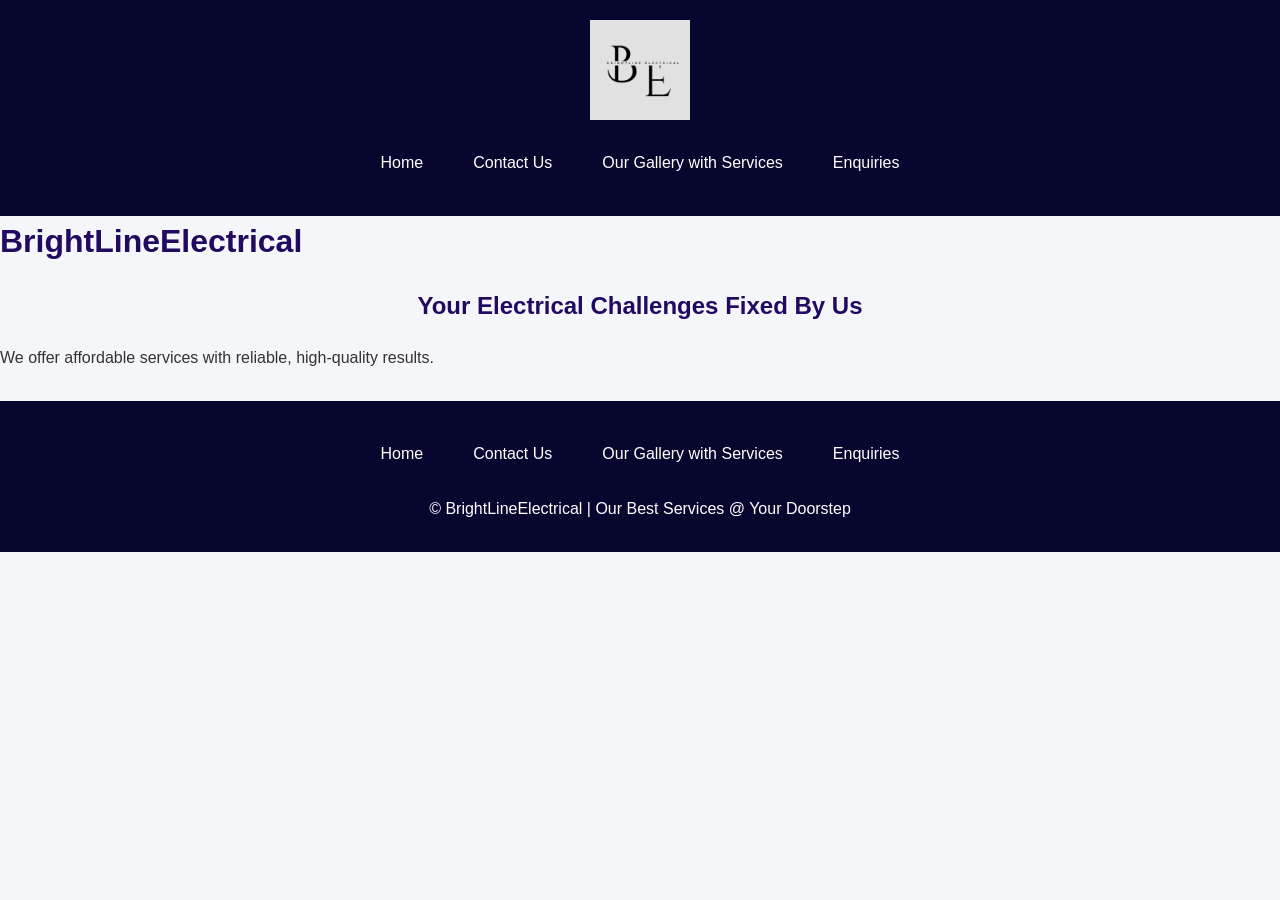
<file: index.html>
<!DOCTYPE html>
<html lang="en">
<head>
    <meta charset="UTF-8">
    <meta name="viewport" content="width=device-width, initial-scale=1.0">

    <link rel="stylesheet" href="css_assets/myfirststyle.css">

    <title>BrightLineElectrical</title>
</head>

<body>
    <div id="wrapper">

        <header>
            <img class="gallery-logo" src="images/logo.jpg.png"
                        alt="BrightLineElectrical Logo">
            <nav id="topLinks">
                <ul>
                    <li><a href="index.html">Home</a></li>
                    <li><a href="contact.html">Contact Us</a></li>
                    <li><a href="gallery.html">Our Gallery with Services</a></li>
                    <li><a href="enquiries.html">Enquiries</a></li>
                </ul>
            </nav>
        </header>

        <main>
            <div id="homeInfo">
                <h1>BrightLineElectrical</h1>
                <h2>Your Electrical Challenges Fixed By Us</h2>

                <p>
                    We offer affordable services with reliable,
                    high-quality results.
                </p>
            </div>
        </main>

        <footer>
            <nav id="bottomLinks">
                <ul>
                    <li><a href="index.html">Home</a></li>
                    <li><a href="contact.html">Contact Us</a></li>
                    <li><a href="gallery.html">Our Gallery with Services</a></li>
                    <li><a href="enquiries.html">Enquiries</a></li>
                </ul>
            </nav>

            <p>
                &copy; BrightLineElectrical | Our Best Services @ Your Doorstep
            </p>
        </footer>

    </div>
</body>
</html>
</file>
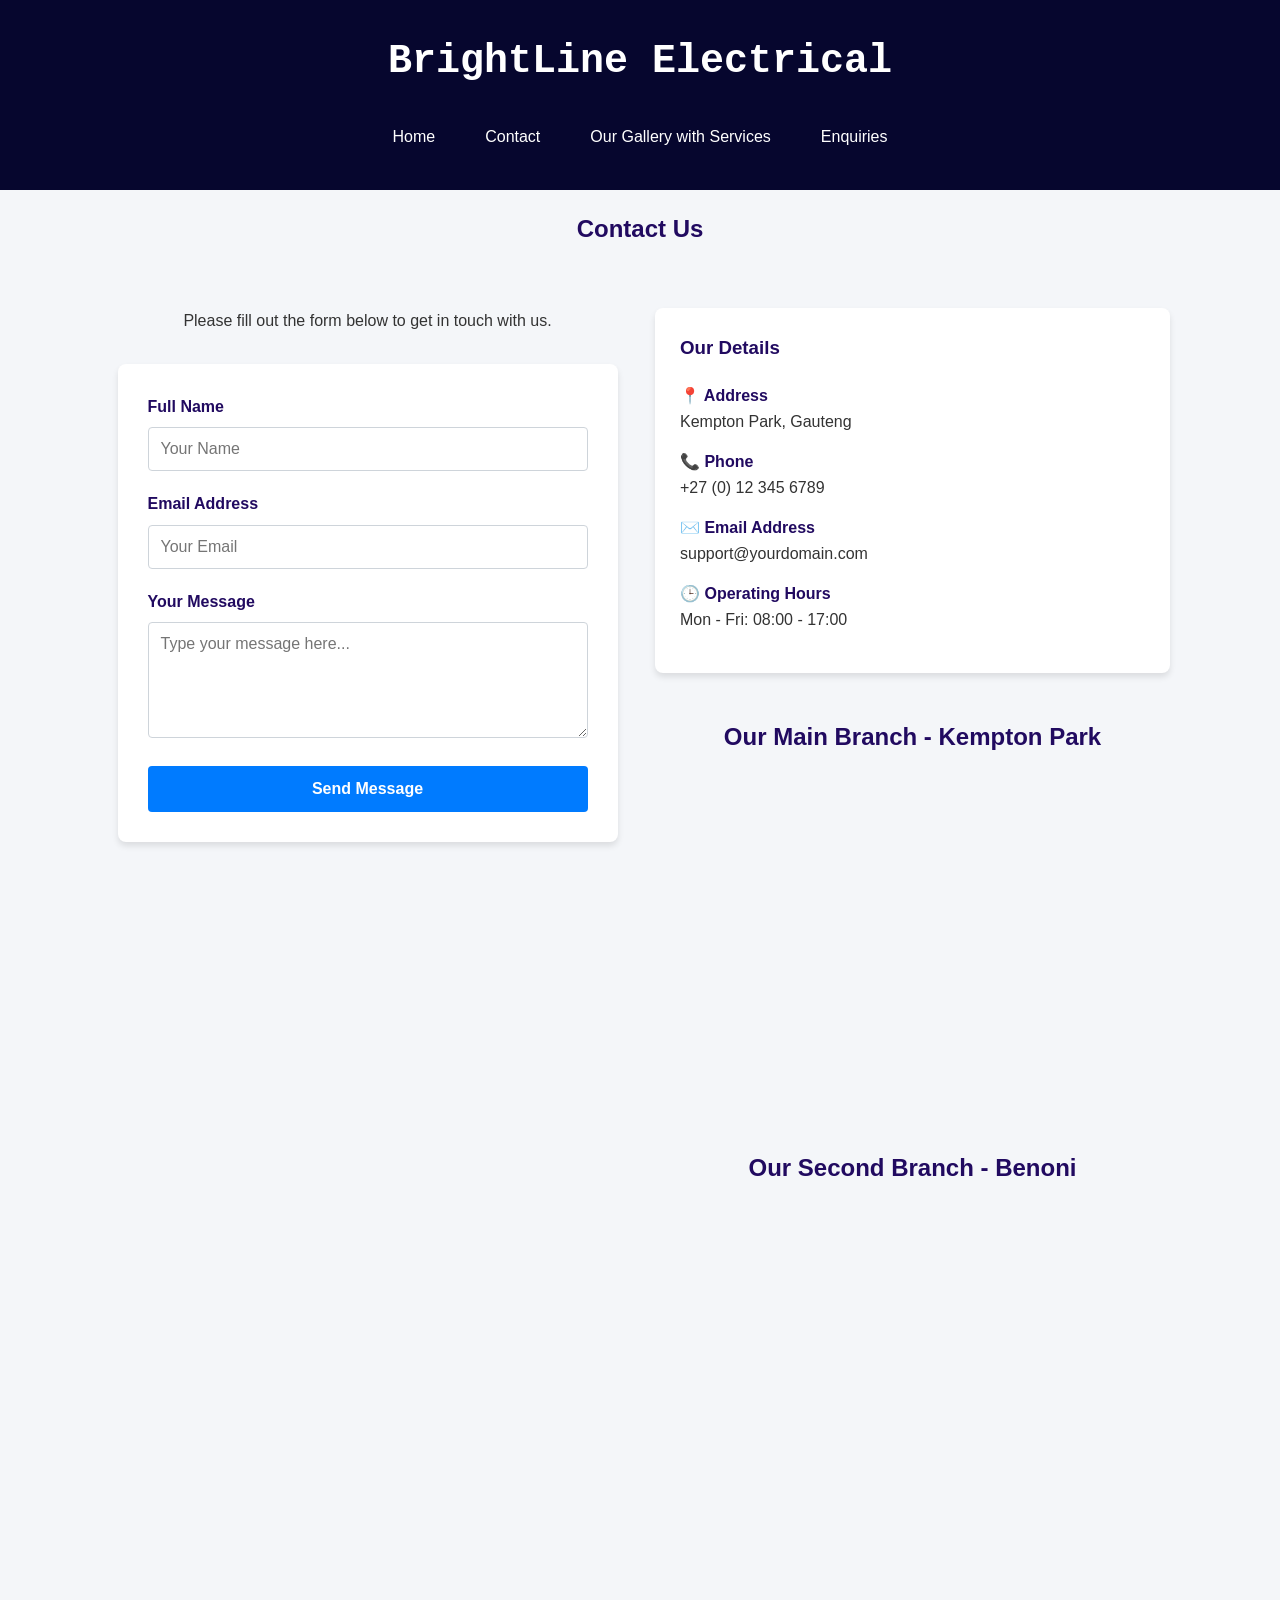
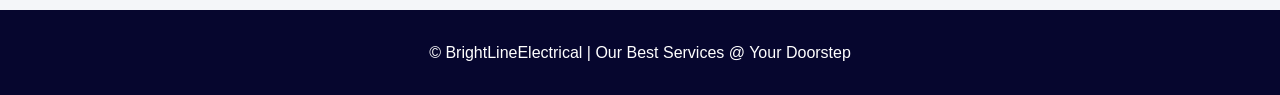
<file: contact.html>
<!DOCTYPE html>
<html lang="en">
<head>
    <meta charset="UTF-8">
    <meta name="viewport" content="width=device-width, initial-scale=1.0">

    <meta name="description" content="Contact BrightLineElectrical for reliable electrical services.">
    <meta name="keywords" content="BrightLineElectrical, Contact, Electrical Services">

    <link rel="stylesheet" href="css_assets/myfirststyle.css">

    <title>BrightLineElectrical | Contact Us</title>
</head>

<body>

    <div id="wrapper">

        <header style="background-color: rgb(6, 6, 46);">
            <h1>BrightLine Electrical</h1>

            <nav>
                <ul>
                    <li><a href="index.html">Home</a></li>
                    <li><a href="contact.html">Contact</a></li>
                    <li><a href="gallery.html">Our Gallery with Services</a></li>
                    <li><a href="enquiries.html">Enquiries</a></li>
                </ul>
            </nav>
        </header>

        <main>

            <h2>Contact Us</h2>

            <div class="contact-page-layout">

                <!-- Contact Form -->
                <div class="contact-form-section">

                    <p class="subtitle">
                        Please fill out the form below to get in touch with us.
                    </p>

                    <form action="#" method="POST" class="contact-form">

                        <div class="form-group">
                            <label for="name">Full Name</label>
                            <input type="text" id="name" name="name"
                                   required placeholder="Your Name">
                        </div>

                        <div class="form-group">
                            <label for="email">Email Address</label>
                            <input type="email" id="email" name="email"
                                   required placeholder="Your Email">
                        </div>

                        <div class="form-group">
                            <label for="message">Your Message</label>
                            <textarea id="message" name="message"
                                      rows="5" required
                                      placeholder="Type your message here..."></textarea>
                        </div>

                        <button type="submit" class="submit-btn">
                            Send Message
                        </button>

                    </form>
                </div>

                <!-- Contact Information -->
                <div class="contact-info-section">

                    <div class="info-details-box">

                        <h3>Our Details</h3>

                        <div class="detail-field">
                            <span class="detail-label">📍 Address</span>
                            <div class="detail-value">
                                Kempton Park, Gauteng
                            </div>
                        </div>

                        <div class="detail-field">
                            <span class="detail-label">📞 Phone</span>
                            <div class="detail-value">
                                +27 (0) 12 345 6789
                            </div>
                        </div>

                        <div class="detail-field">
                            <span class="detail-label">✉️ Email Address</span>
                            <div class="detail-value">
                                support@yourdomain.com
                            </div>
                        </div>

                        <div class="detail-field">
                            <span class="detail-label">🕒 Operating Hours</span>
                            <div class="detail-value">
                                Mon - Fri: 08:00 - 17:00
                            </div>
                        </div>

                    </div>

                    <!-- First Branch -->
                    <section class="map-section">

                        <h2>Our Main Branch - Kempton Park</h2>

                        <div class="map-container">
                            <iframe
                                src="https://www.google.com/maps/embed?pb=!1m18!1m12!1m3!1d229378.6357513362!2d28.128471624924636!3d-26.06491043863963!2m3!1f0!2f0!3f0!3m2!1i1024!2i768!4f13.1!3m3!1m2!1s0x1e9514db568fc68f%3A0x3d3b6239af95540f!2sKempton%20Park!5e0!3m2!1sen!2sza!4v1786550205889!5m2!1sen!2sza"
                                width="100%"
                                height="350"
                                style="border:0;"
                                allowfullscreen
                                loading="lazy"
                                referrerpolicy="strict-origin-when-cross-origin"
                                title="BrightLineElectrical Main Branch in Kempton Park">
                            </iframe>
                        </div>

                    </section>

                    <!-- Second Branch -->
                    <section class="map-section">

                        <h2>Our Second Branch - Benoni</h2>

                        <div class="map-container">
                            <iframe
                                src="https://www.google.com/maps/embed?pb=!1m18!1m12!1m3!1d229205.72490891008!2d28.220513839015283!3d-26.15307216525114!2m3!1f0!2f0!3f0!3m2!1i1024!2i768!4f13.1!3m3!1m2!1s0x1e953eea59df60f3%3A0x619c7f175429a6e0!2sBenoni!5e0!3m2!1sen!2sza!4v1786731850545!5m2!1sen!2sza"
                                width="100%"
                                height="350"
                                style="border:0;"
                                allowfullscreen
                                loading="lazy"
                                referrerpolicy="strict-origin-when-cross-origin"
                                title="BrightLineElectrical Second Branch in Benoni">
                            </iframe>
                        </div>

                    </section>

                </div>

            </div>

        </main>

        <!-- Footer -->
        <footer>
            <p>
                &copy; BrightLineElectrical | Our Best Services @ Your Doorstep
            </p>
        </footer>

    </div>

</body>
</html>
</file>
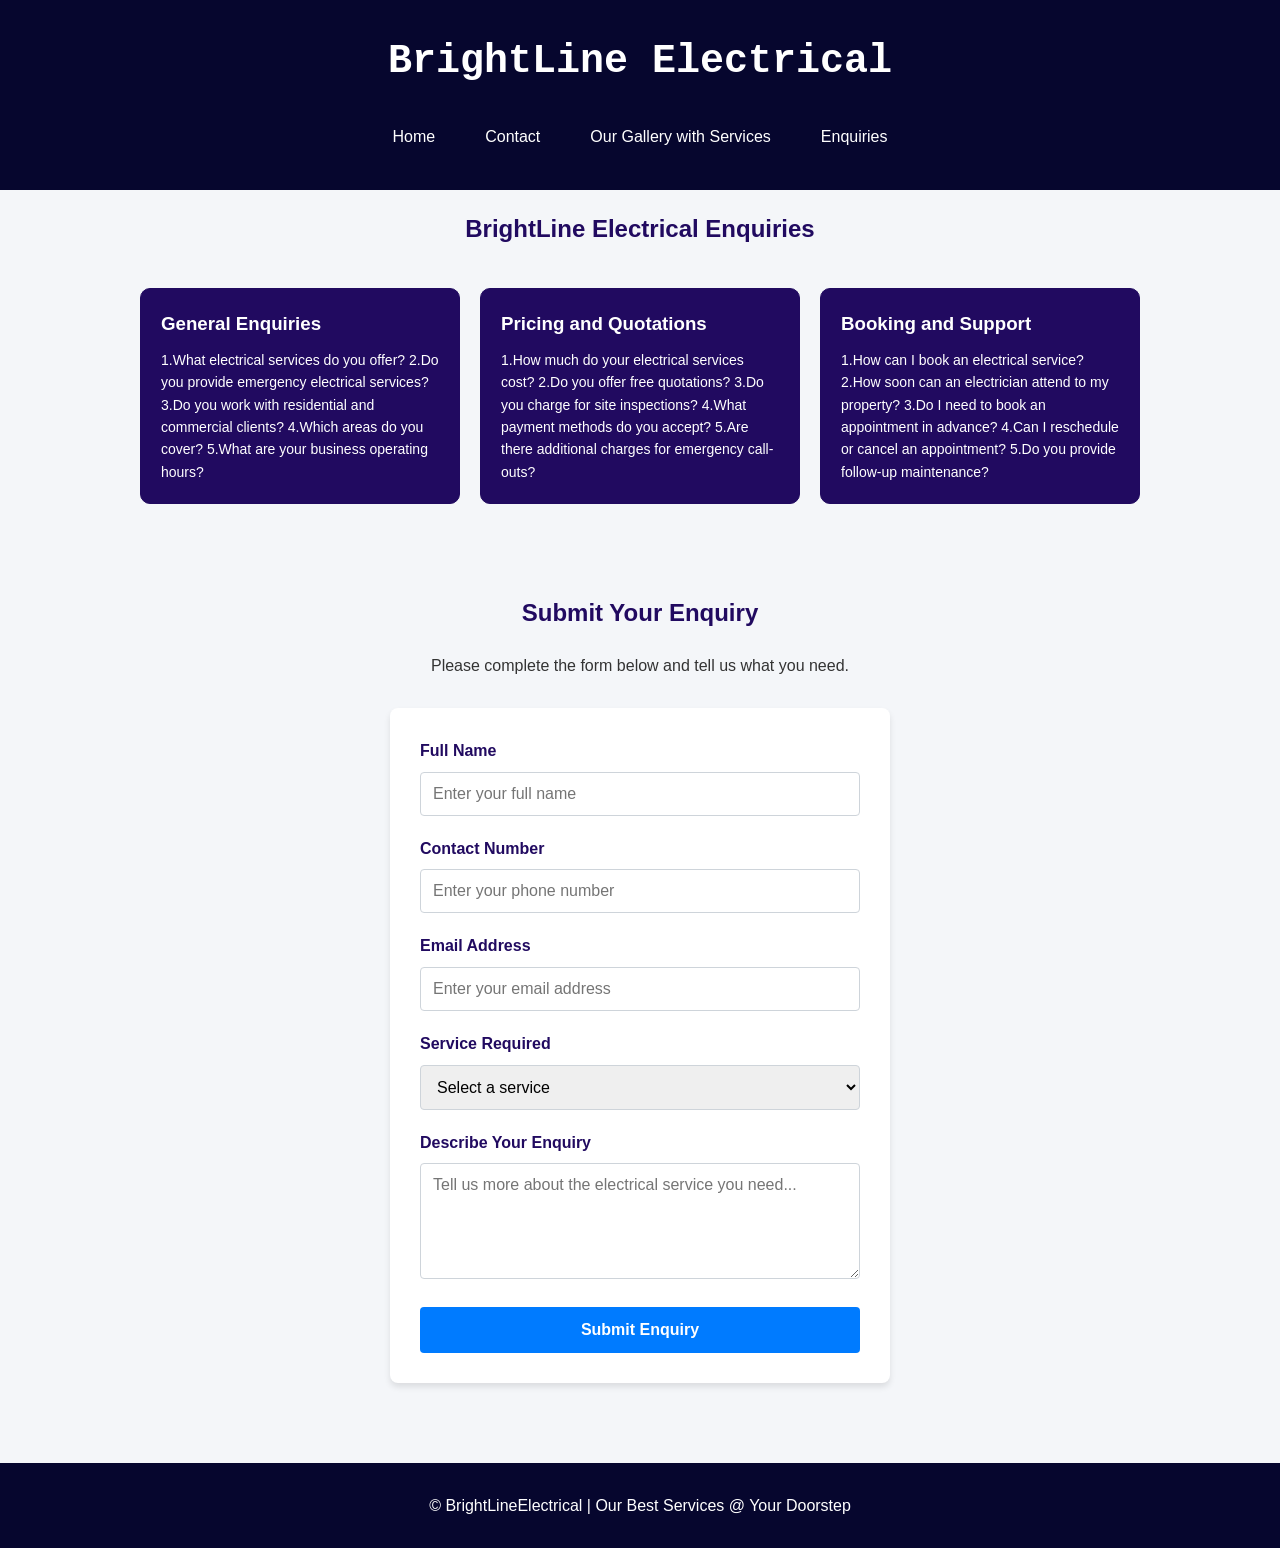
<file: enquiries.html>
<!DOCTYPE html>
<html lang="en">

<head>
    <meta charset="UTF-8">
    <meta name="viewport" content="width=device-width, initial-scale=1.0">

    <meta name="description" content="Submit an electrical service enquiry to BrightLineElectrical.">

    <link rel="stylesheet" href="css_assets/myfirststyle.css">

    <title>BrightLineElectrical | Enquiries</title>
</head>

<body>

    <div id="wrapper">

        <header style="background-color: rgb(6, 6, 46);">

            <h1>BrightLine Electrical</h1>

            <nav>
                <ul>
                    <li><a href="index.html">Home</a></li>
                    <li><a href="contact.html">Contact</a></li>
                    <li><a href="gallery.html">Our Gallery with Services</a></li>
                    <li><a href="enquiries.html">Enquiries</a></li>
                </ul>
            </nav>

        </header>

        <main>

            <h2>BrightLine Electrical Enquiries</h2>

            <div class="box-container">

                <div class="text-box">

                    <h3>General Enquiries</h3>

                    <p>
                        1.What electrical services do you offer?
                        
                        2.Do you provide emergency electrical services?
                        
                        3.Do you work with residential and commercial clients?
                        
                        4.Which areas do you cover?
                        
                        5.What are your business operating hours?
                    </p>

                </div>

                <div class="text-box">

                    <h3>Pricing and Quotations</h3>

                    <p>
                        1.How much do your electrical services cost?
                        
                        2.Do you offer free quotations?
                        
                        3.Do you charge for site inspections?
                        
                        4.What payment methods do you accept?
                        
                        5.Are there additional charges for emergency call-outs?
                    </p>

                </div>

                <div class="text-box">

                    <h3>Booking and Support</h3>

                    <p>
                        1.How can I book an electrical service?
                        
                        2.How soon can an electrician attend to my property?
                        
                        3.Do I need to book an appointment in advance?
                        
                        4.Can I reschedule or cancel an appointment?
                        
                        5.Do you provide follow-up maintenance?
                    </p>

                </div>

            </div>

            <!-- Enquiry Form -->

            <section class="enquiry-section">

                <h2>Submit Your Enquiry</h2>

                <p>Please complete the form below and tell us what you need.</p>

                <form action="#" method="POST" class="contact-form">

                    <div class="form-group">
                        <label for="fullname">Full Name</label>
                        <input type="text" id="fullname" name="fullname"
                               placeholder="Enter your full name" required>
                    </div>

                    <div class="form-group">
                        <label for="phone">Contact Number</label>
                        <input type="tel" id="phone" name="phone"
                               placeholder="Enter your phone number" required>
                    </div>

                    <div class="form-group">
                        <label for="email">Email Address</label>
                        <input type="email" id="email" name="email"
                               placeholder="Enter your email address" required>
                    </div>

                    <div class="form-group">
                        <label for="service">Service Required</label>

                        <select id="service" name="service" required>
                            <option value="">Select a service</option>
                            <option value="Electrical Repairs">Electrical Repairs</option>
                            <option value="Electrical Installations">Electrical Installations</option>
                            <option value="Wiring">Electrical Wiring</option>
                            <option value="Maintenance">Electrical Maintenance</option>
                            <option value="Safety Upgrades">Safety Upgrades</option>
                            <option value="Other">Other</option>
                        </select>

                    </div>

                    <div class="form-group">
                        <label for="description">Describe Your Enquiry</label>

                        <textarea id="description" name="description"
                                  rows="5"
                                  placeholder="Tell us more about the electrical service you need..."
                                  required></textarea>
                    </div>

                    <button type="submit" class="submit-btn">
                        Submit Enquiry
                    </button>

                </form>

            </section>

        </main>

        <footer>

            <p>
                &copy; BrightLineElectrical | Our Best Services @ Your Doorstep
            </p>

        </footer>

    </div>

</body>
</html>
</file>
<file: css_assets/myfirststyle.css>
/* =================================
   1. CSS RESET
================================= */

* {
    margin: 0;
    padding: 0;
    box-sizing: border-box;
}

body {
    font-family: Arial, Helvetica, sans-serif;
    background-color: #f4f6f9;
    color: #333333;
    line-height: 1.6;
}

#wrapper {
    width: 100%;
    margin: 0 auto;
}


/* =================================
   2. HEADER
================================= */

header {
    background-color: rgb(6, 6, 46);
    color: white;
    padding: 20px;
    text-align: center;
}

header h1 {
    color: white;
    padding: 10px;
    font-family: 'Courier New', Courier, monospace;
    font-size: 40px;
}

header img {
    width: 100%;
    max-width: 120px;
    height: auto;
    display: block;
    margin: 0 auto 10px;
}


/* =================================
   3. NAVIGATION
================================= */

nav {
    background-color: transparent;
    padding: 10px;
}

nav ul {
    display: flex;
    justify-content: center;
    align-items: center;
    flex-wrap: wrap;
    list-style-type: none;
    gap: 20px;
}

nav ul li a {
    color: white;
    text-decoration: none;
    padding: 10px 15px;
    display: block;
    border-radius: 5px;
    transition: 0.3s;
}

nav ul li a:hover {
    background-color: aliceblue;
    color: #210a60;
}

nav ul li a[aria-current="page"] {
    background-color: #ffffff;
    color: #210a60;
}


/* =================================
   4. HEADINGS
================================= */

h1 {
    color: #210a60;
}

h2 {
    padding: 20px;
    text-align: center;
    color: #210a60;
}

h3 {
    color: #210a60;
    margin-bottom: 10px;
}


/* =================================
   5. RESPONSIVE IMAGES
================================= */

.responsive-image {
    display: block;
    width: 100%;
    max-width: 400px;
    height: 250px;
    object-fit: cover;
    margin: 10px auto;
    border-radius: 8px;
}


/* =================================
   6. INFORMATION BOXES
================================= */

.box-container {
    display: flex;
    justify-content: center;
    align-items: stretch;
    flex-wrap: wrap;
    gap: 20px;
    padding: 20px;
    max-width: 1100px;
    margin: 0 auto;
}

.text-box {
    flex: 1 1 280px;
    max-width: 320px;
    background-color: #210a60;
    border: 1px solid #210a60;
    border-radius: 10px;
    padding: 20px;
    text-align: left;
}

.text-box h3 {
    font-family: sans-serif;
    color: white;
    margin-bottom: 10px;
}

.text-box p {
    font-size: 14px;
    line-height: 1.6;
    font-family: sans-serif;
    color: white;
}


/* =================================
   7. IMAGE BOXES
================================= */

.image-box {
    display: flex;
    flex-direction: column;
    align-items: center;
    text-align: center;
}

.image-box img {
    width: 100%;
    max-width: 280px;
    height: 180px;
    object-fit: cover;
    border-radius: 8px;
    margin: 0 auto 10px;
}

.image-box p {
    font-family: sans-serif;
    font-size: 14px;
    color: #333333;
    line-height: 1.4;
}


/* =================================
   8. CONTACT PAGE
================================= */

.contact-area {
    padding: 60px 5%;
    background-color: #f1f3f5;
    text-align: center;
}

.contact-page-layout {
    display: flex;
    justify-content: center;
    align-items: flex-start;
    flex-wrap: wrap;
    gap: 30px;
    max-width: 1100px;
    margin: 20px auto;
    padding: 20px;
}

.contact-form-section,
.contact-info-section {
    flex: 1 1 350px;
    min-width: 0;
}

.subtitle {
    text-align: center;
    margin-bottom: 15px;
}

.info-details-box {
    background-color: white;
    padding: 25px;
    border-radius: 8px;
    box-shadow: 0 4px 6px rgba(0, 0, 0, 0.1);
    margin-bottom: 25px;
}

.info-details-box h3 {
    margin-bottom: 20px;
}

.detail-field {
    margin-bottom: 15px;
}

.detail-label {
    display: block;
    font-weight: bold;
    color: #210a60;
}

.detail-value {
    color: #333333;
}


/* =================================
   9. CONTACT AND ENQUIRY FORMS
================================= */

.contact-form {
    width: 100%;
    max-width: 500px;
    margin: 30px auto;
    background-color: white;
    padding: 30px;
    border-radius: 8px;
    box-shadow: 0 4px 6px rgba(0, 0, 0, 0.1);
}

.form-group {
    margin-bottom: 20px;
    text-align: left;
}

.form-group label {
    display: block;
    margin-bottom: 8px;
    font-weight: bold;
    color: #210a60;
}

.contact-form input,
.contact-form textarea,
.contact-form select {
    width: 100%;
    padding: 12px;
    border: 1px solid #ced4da;
    border-radius: 4px;
    font-size: 16px;
    font-family: Arial, sans-serif;
}

.contact-form textarea {
    resize: vertical;
}

.contact-form input:focus,
.contact-form textarea:focus,
.contact-form select:focus {
    border-color: #007bff;
    outline: 2px solid rgba(0, 123, 255, 0.15);
}

.error-msg {
    color: #dc3545;
    font-size: 12px;
    display: none;
    margin-top: 5px;
}


/* Submit Button */

.submit-btn {
    width: 100%;
    background-color: #007bff;
    color: white;
    padding: 14px;
    border: none;
    border-radius: 4px;
    font-size: 16px;
    font-weight: bold;
    cursor: pointer;
    transition: background 0.2s;
}

.submit-btn:hover {
    background-color: #0056b3;
}


/* =================================
   10. ENQUIRY PAGE
================================= */

.enquiry-section {
    max-width: 800px;
    margin: 30px auto;
    padding: 20px;
}

.enquiry-section > p {
    text-align: center;
}


/* =================================
   11. GOOGLE MAPS
================================= */

.map-section {
    margin-bottom: 30px;
}

.map-container {
    width: 100%;
    max-width: 700px;
    margin: 15px auto;
}

.map-container iframe {
    width: 100%;
    height: 300px;
    border: 0;
    border-radius: 8px;
}


/* =================================
   12. GALLERY
================================= */

#gallery {
    padding: 30px 20px;
    text-align: center;
}

#gallery > p {
    margin-bottom: 25px;
}

#gallery article {
    display: inline-flex;
    flex-direction: column;
    vertical-align: top;
    width: 30%;
    max-width: 240px;
    gap: 15px;
    padding: 10px;
}

#gallery article a {
    display: block;
    width: 100%;
}

#gallery article img {
    display: block;
    width: 100%;
    max-width: 220px;
    height: 150px;
    object-fit: cover;
    margin: 0 auto;
    border-radius: 8px;
    transition: transform 0.3s;
}

#gallery article img:hover {
    transform: scale(1.03);
}

.clearFix {
    clear: both;
}


/* =================================
   13. FOOTER
================================= */

footer {
    background-color: rgb(6, 6, 46);
    color: white;
    text-align: center;
    padding: 20px;
    margin-top: 30px;
}

footer p {
    padding: 10px;
}


/* =================================
   14. TABLET RESPONSIVENESS
================================= */

@media screen and (max-width: 768px) {

    header h1 {
        font-size: 28px;
    }

    nav ul {
        gap: 5px;
    }

    nav ul li a {
        padding: 8px;
        font-size: 14px;
    }

    .box-container {
        flex-direction: column;
        align-items: center;
    }

    .text-box {
        width: 100%;
        max-width: 450px;
    }

    .contact-page-layout {
        flex-direction: column;
        align-items: center;
    }

    .contact-form-section,
    .contact-info-section {
        width: 100%;
    }

    #gallery article {
        width: 48%;
        max-width: 240px;
    }

    .responsive-image {
        max-width: 350px;
        height: 220px;
    }
}


/* =================================
   15. MOBILE RESPONSIVENESS
================================= */

@media screen and (max-width: 480px) {

    header h1 {
        font-size: 24px;
    }

    nav ul {
        flex-direction: column;
        gap: 5px;
    }

    #gallery article {
        width: 100%;
        max-width: 240px;
    }

    #gallery article img {
        height: 140px;
    }

    .contact-form {
        padding: 20px;
    }

    .responsive-image {
        max-width: 300px;
        height: 190px;
    }

    .image-box img {
        max-width: 250px;
        height: 160px;
    }

    .map-container iframe {
        height: 250px;
    }
}

/* LOGO SIZE */
header img {
    display: block;
    width: 100px;
    height: auto;
    max-width: 100px;
}

/* GALLERY IMAGE SIZE */
#gallery article img {
    display: block;
    width: 180px;
    height: 120px;
    max-width: 180px;
    object-fit: cover;
}

/* GALLERY COLUMNS */
#gallery article {
    display: inline-flex;
    flex-direction: column;
    align-items: center;
    width: 200px;
    max-width: 200px;
}
</file>
